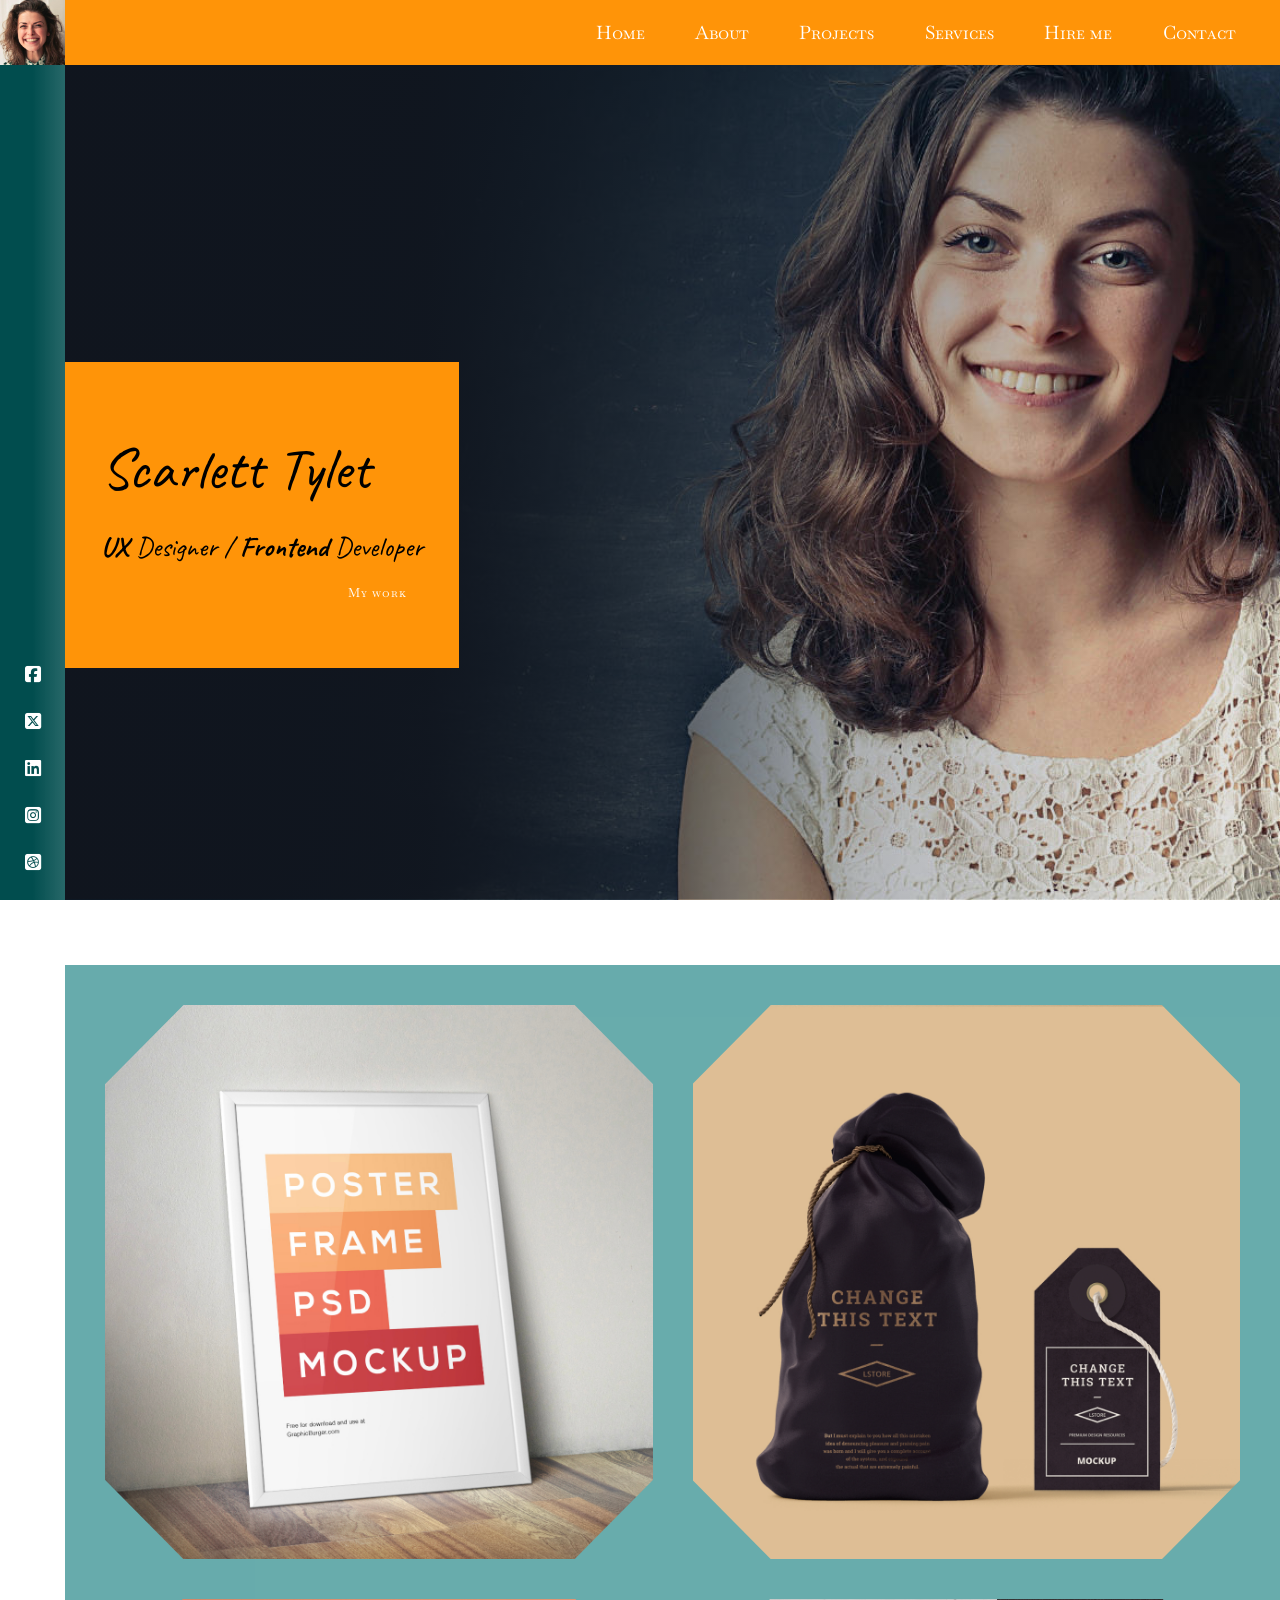
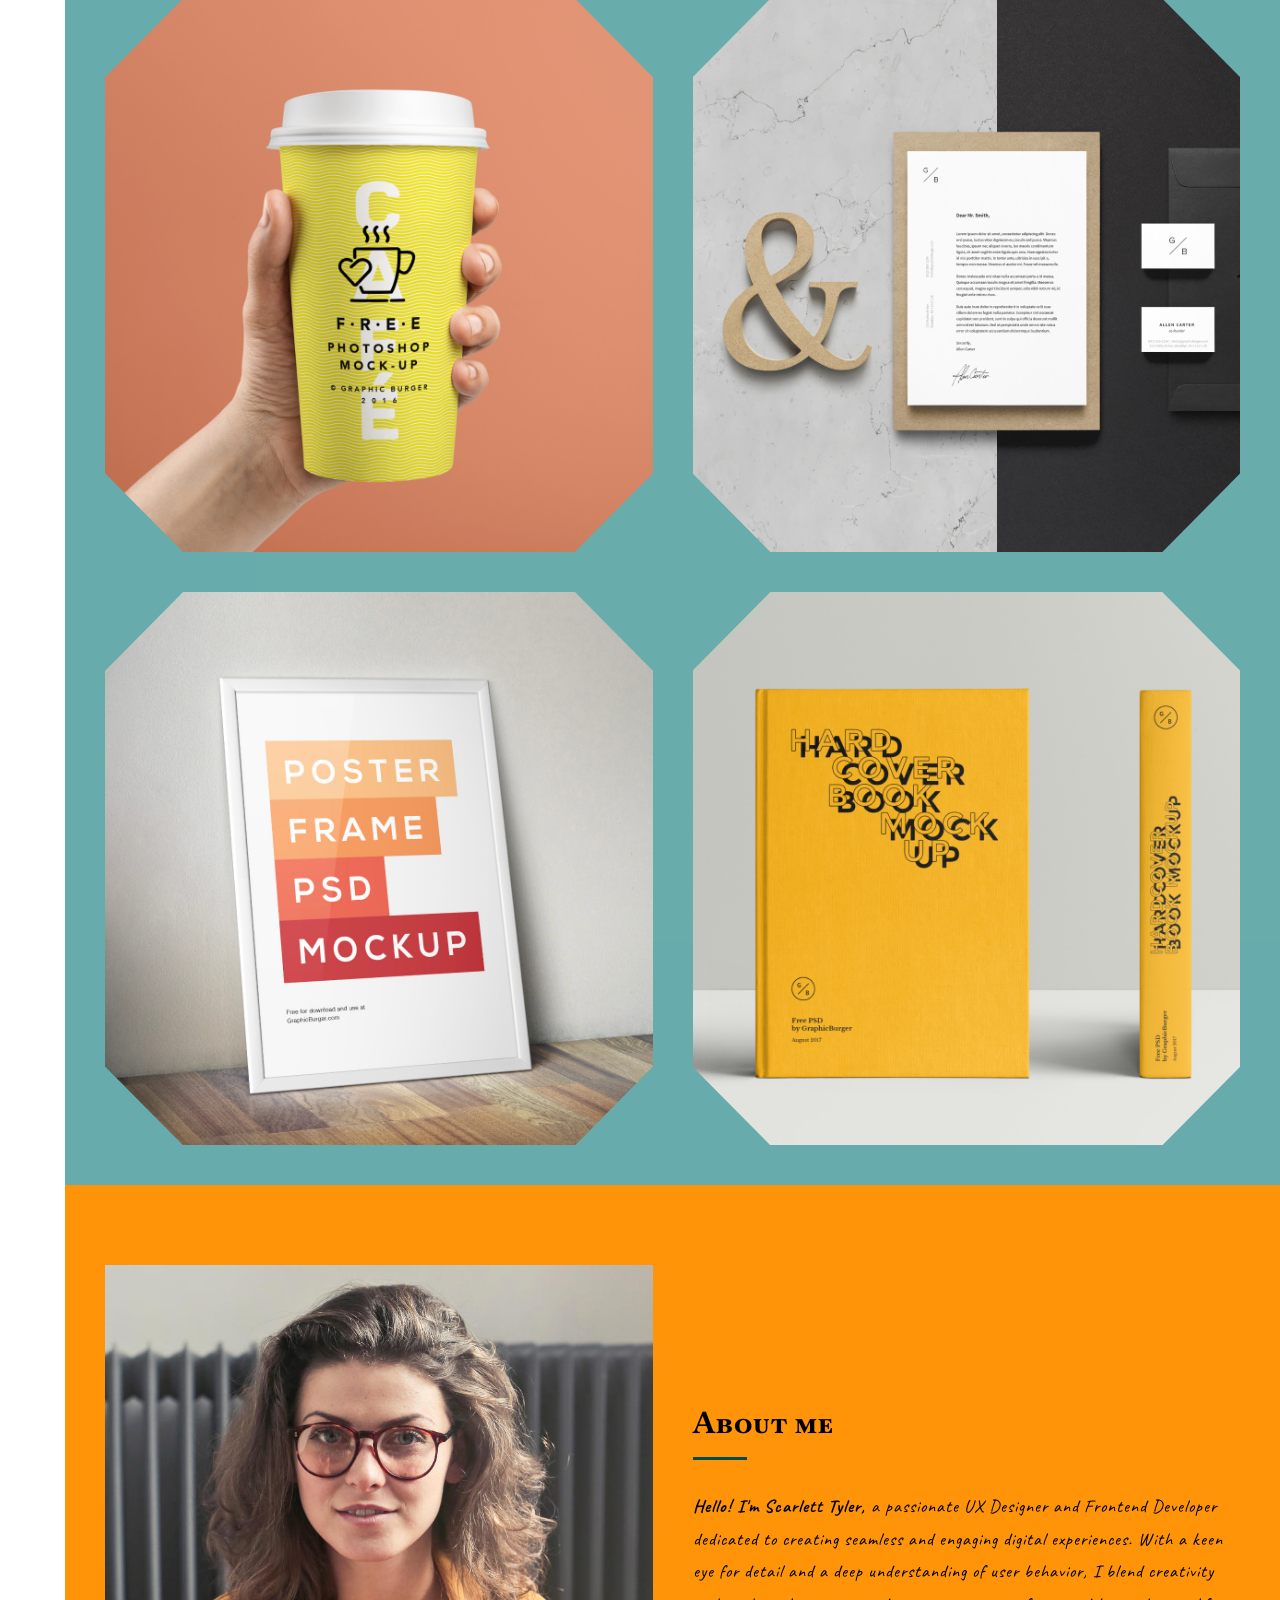
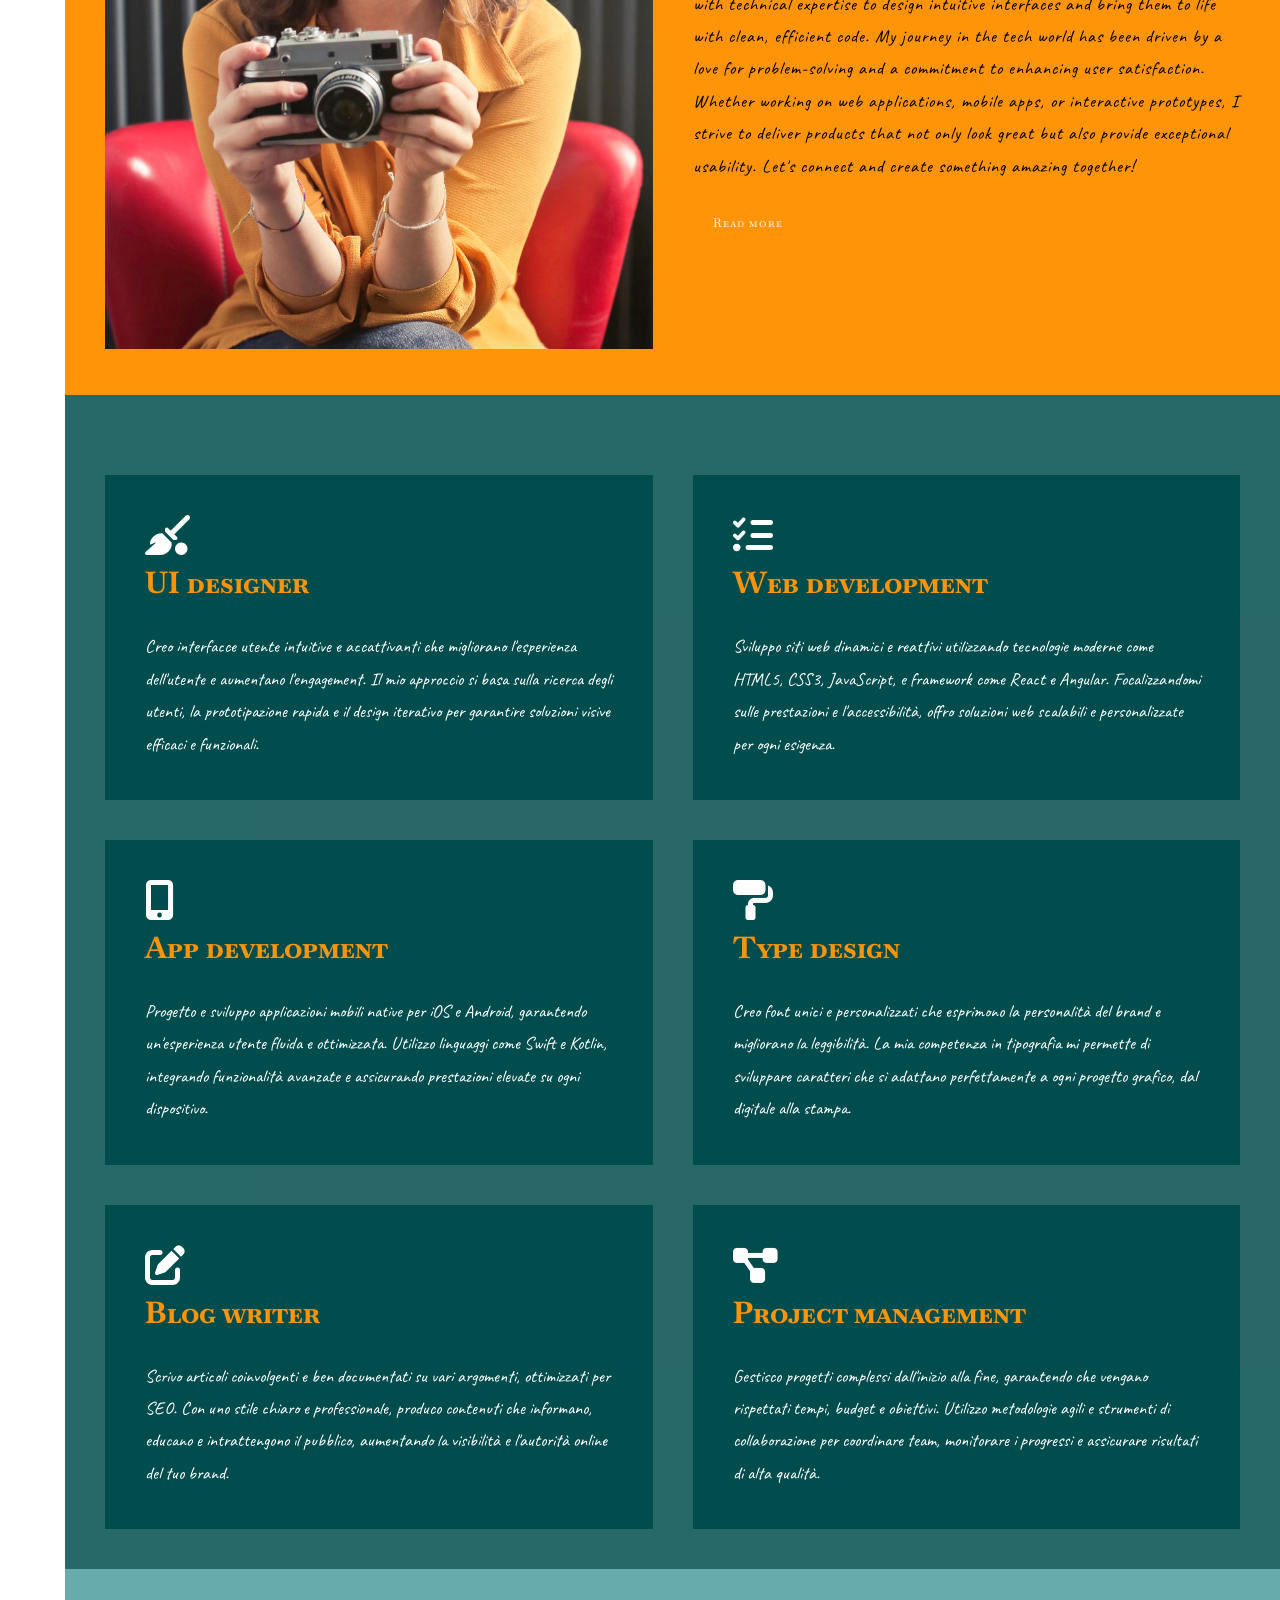
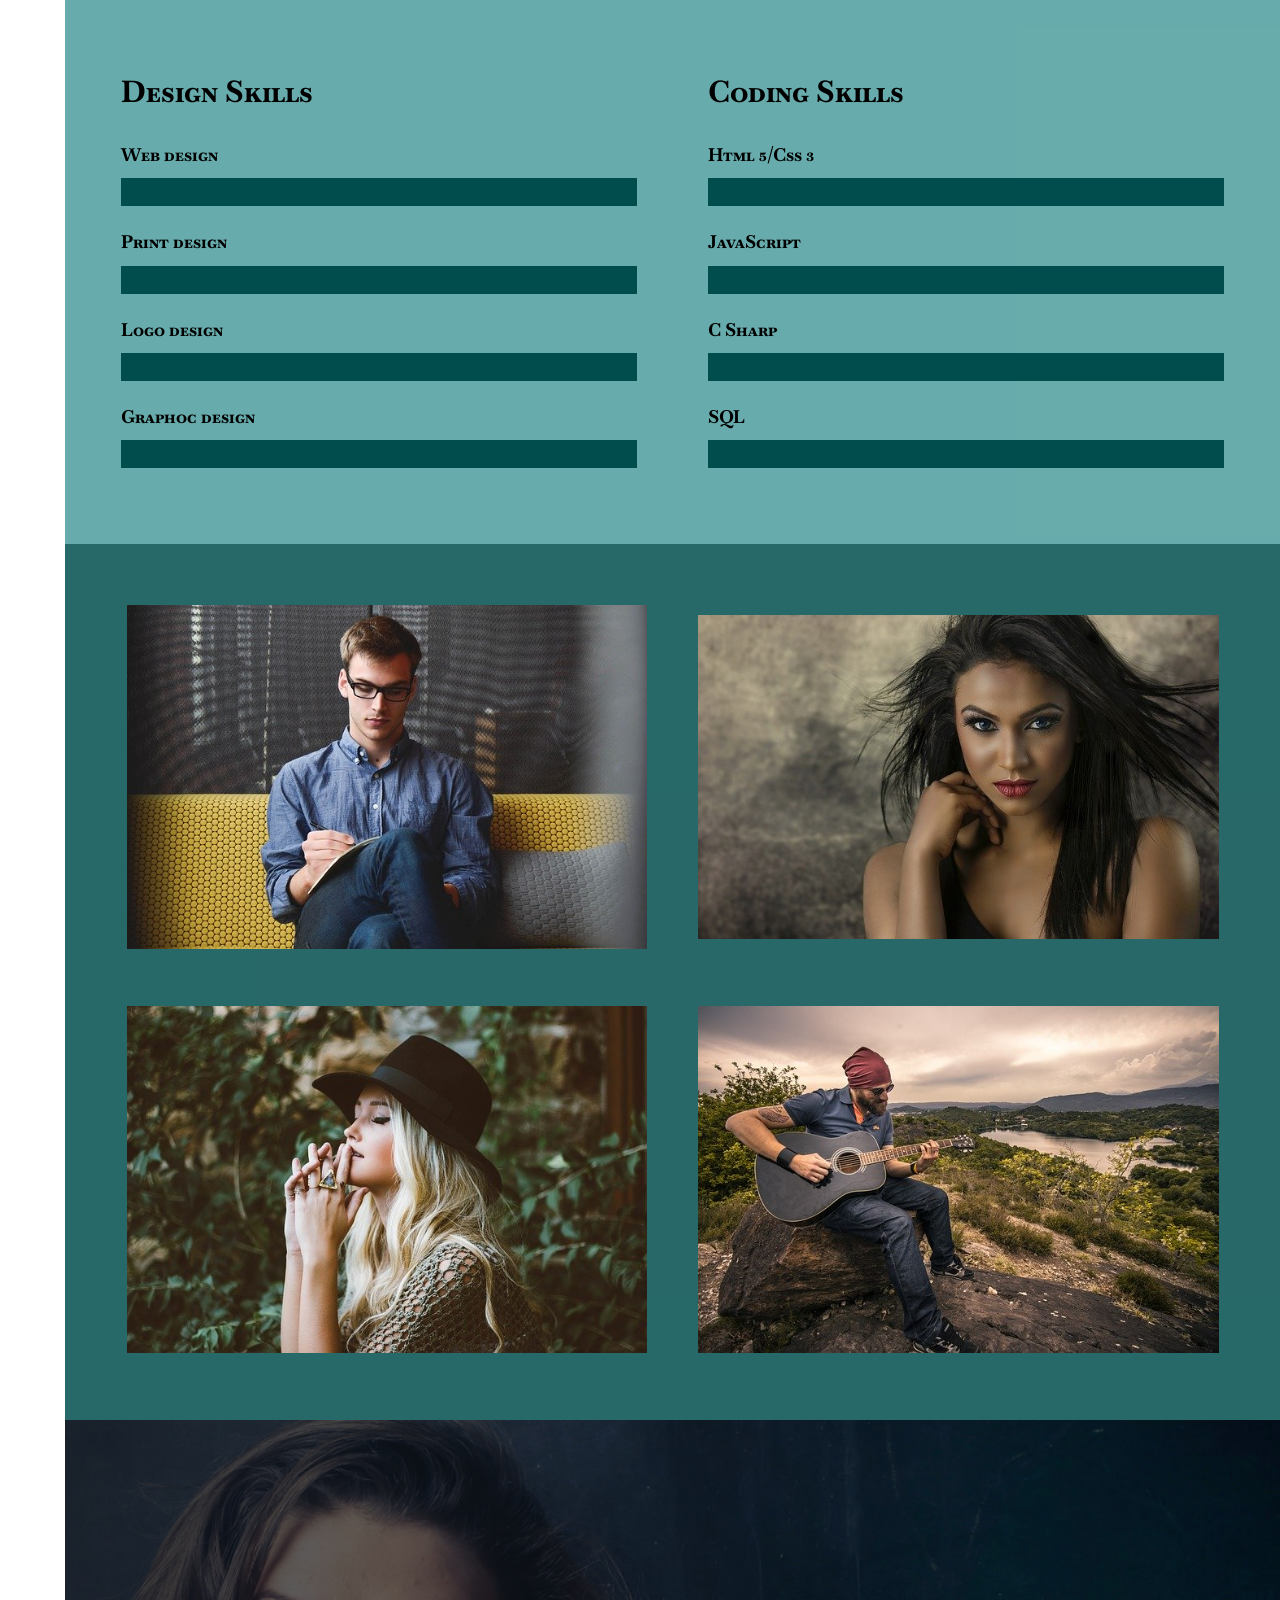
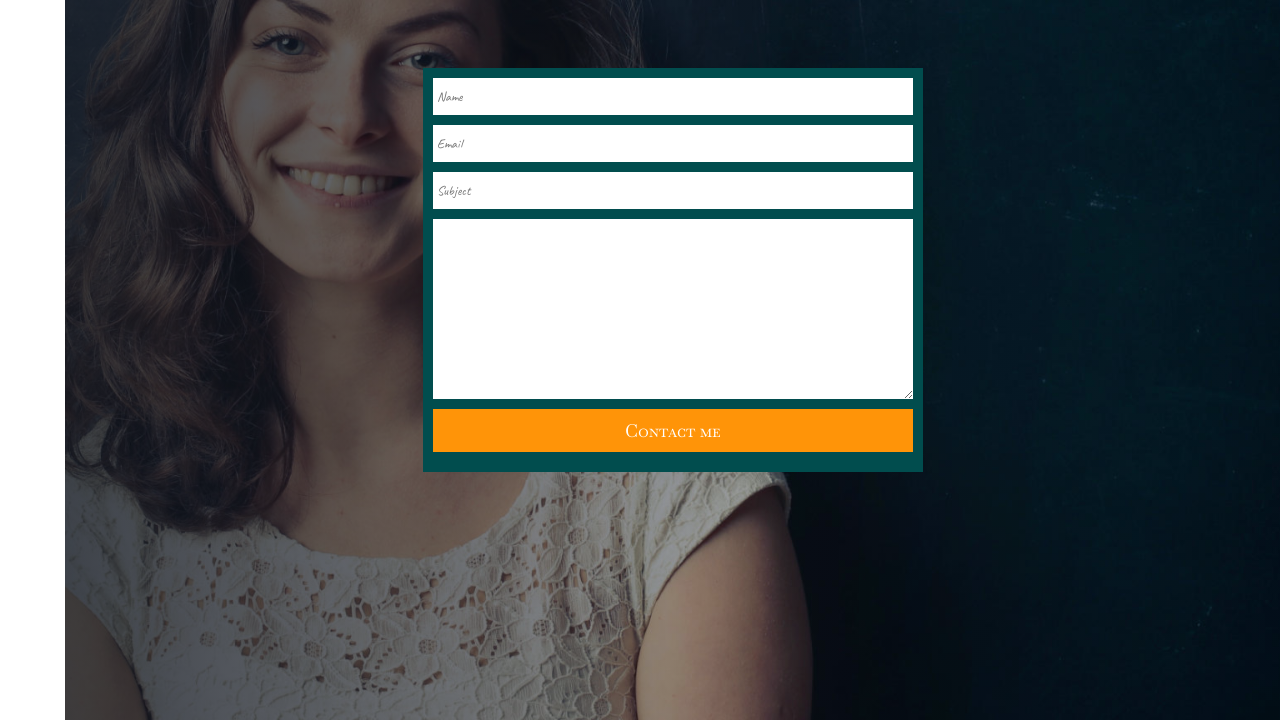
<file: index.html>
<!DOCTYPE html>
<html lang="en">
  <head>
    <meta charset="UTF-8" />
    <meta name="viewport" content="width=device-width, initial-scale=1.0" />
    <title>Portfolio DEMO</title>
    <link rel="stylesheet" href="style.css" />
    <link
      rel="stylesheet"
      href="https://cdnjs.cloudflare.com/ajax/libs/font-awesome/6.5.2/css/all.min.css"
      integrity="sha512-SnH5WK+bZxgPHs44uWIX+LLJAJ9/2PkPKZ5QiAj6Ta86w+fsb2TkcmfRyVX3pBnMFcV7oQPJkl9QevSCWr3W6A=="
      crossorigin="anonymous"
      referrerpolicy="no-referrer"
    />
    <link rel="stylesheet" href="https://cdnjs.cloudflare.com/ajax/libs/font-awesome/6.5.2/css/all.min.css" integrity="sha512-SnH5WK+bZxgPHs44uWIX+LLJAJ9/2PkPKZ5QiAj6Ta86w+fsb2TkcmfRyVX3pBnMFcV7oQPJkl9QevSCWr3W6A==" crossorigin="anonymous" referrerpolicy="no-referrer" />
  </head>
  <body>
    <aside id="side-nav">
      <div class="side-nav__content">
        <div class="side-nav__content--logo">
          <img src="img/logo-01.jpg" alt="Scarlett" />
        </div>
        <ul class="side-nav__content--social">
          <a href="#"><i class="fa-brands fa-square-facebook"></i></a
          ><a href="#"><i class="fa-brands fa-square-x-twitter"></i></a
          ><a href="#"><i class="fa-brands fa-linkedin"></i></a
          ><a href="#"><i class="fa-brands fa-square-instagram"></i></a
          ><a href="#"><i class="fa-brands fa-square-dribbble"></i></a
        </ul>
      </div>
    </aside>
    <main>
      <header id="header">
      <nav id="header__main-nav">
        <div class="header__header--hamburger">
          <div class="line line-1"></div>
          <div class="line line-2"></div>
          <div class="line line-3"></div>
        </div>
        <ul class="header__main--links">
          <li><a href="#">Home</a></li>
          <li><a href="#">About</a></li>
          <li><a href="#">Projects</a></li>
          <li><a href="#">Services</a></li>
          <li><a href="#">Hire me</a></li>
          <li><a href="#">Contact</a></li>
        </ul>
      </nav>
    </header>
      <section id="showcase">
        <div class="showcase__content">
          <hi class="showcase__content--title">Scarlett Tylet</hi>
          <p class="showcase__content--para"><b>UX</b> Designer / <b>Frontend</b> Developer</p>
          <a href="" class="showcase__content--link">My work</a>
        </div>
      </section>
      <section id="work">
        <div class="work__card">
          <img src="img/portfolio-design-01-1.jpg" alt="poster">
        </div> 
        <div class="work__card">
          <img src="img/portfolio-creative-01-1.jpg" alt="poster">
        </div> 
        <div class="work__card">
          <img src="img/portfolio-branding-01-1.jpg" alt="poster">
        </div>
        <div class="work__card">
          <img src="img/portfolio-branding-02-1.jpg" alt="poster">
        </div> <div class="work__card">
          <img src="img/portfolio-design-01-1.jpg" alt="poster">
        </div> <div class="work__card">
          <img src="img/portfolio-print-02-1.jpg" alt="poster">
        </div>
      </section>
      <section id="about-me">
       <div class="about-me__img">
        <img src="img/content-img-02.jpg" alt="me">
       </div>
       <div class="about-me__content">
        <h2 class="about-me__content--title">About me</h2>
        <p class="about-me__content--para">
          <b>Hello! I'm Scarlett Tyler,</b> a passionate UX Designer and Frontend Developer dedicated to creating seamless and engaging digital experiences. With a keen eye for detail and a deep understanding of user behavior, I blend creativity with technical expertise to design intuitive interfaces and bring them to life with clean, efficient code. My journey in the tech world has been driven by a love for problem-solving and a commitment to enhancing user satisfaction. Whether working on web applications, mobile apps, or interactive prototypes, I strive to deliver products that not only look great but also provide exceptional usability. Let's connect and create something amazing together!
        </p>
        <a href="#" class="about-me__content--link">Read more</a>
       </div>
      </section>
      <section id="services">
        <div class="service services__services-1">
          <i class="fas fa-quidditch"></i>
          <h3 class="services--title services__service-1--title">
            UI designer
          </h3>
          <p class="services--para services__service-1--para">
            Creo interfacce utente intuitive e accattivanti che migliorano l'esperienza dell'utente e aumentano l'engagement. Il mio approccio si basa sulla ricerca degli utenti, la prototipazione rapida e il design iterativo per garantire soluzioni visive efficaci e funzionali.
          </p>
        </div>
        <div class="service services__services-2">
          <i class="fas fa-tasks"></i>
          <h3 class="services--title services__service-2--title">
           Web development
          </h3>
          <p class="services--para services__service-2--para">
            Sviluppo siti web dinamici e reattivi utilizzando tecnologie moderne come HTML5, CSS3, JavaScript, e framework come React e Angular. Focalizzandomi sulle prestazioni e l'accessibilità, offro soluzioni web scalabili e personalizzate per ogni esigenza.
          </p>
        </div>
        <div class="service services__services-3">
          <i class="fas fa-mobile-alt"></i>
          <h3 class="services--title services__service-3--title">
           App development
          </h3>
          <p class="services--para services__service-3--para">
            Progetto e sviluppo applicazioni mobili native per iOS e Android, garantendo un'esperienza utente fluida e ottimizzata. Utilizzo linguaggi come Swift e Kotlin, integrando funzionalità avanzate e assicurando prestazioni elevate su ogni dispositivo.
          </p>
        </div>
        <div class="service services__services-4">
          <i class="fas fa-paint-roller"></i>
          <h3 class="services--title services__service-4--title">
            Type design
          </h3>
          <p class="services--para services__service-4--para">
            Creo font unici e personalizzati che esprimono la personalità del brand e migliorano la leggibilità. La mia competenza in tipografia mi permette di sviluppare caratteri che si adattano perfettamente a ogni progetto grafico, dal digitale alla stampa.
          </p>
        </div>
        <div class="service services__services-5">
          <i class="fas fa-edit"></i>
          <h3 class="services--title services__service-5--title">
           Blog writer
          </h3>
          <p class="services--para services__service-5--para">
            Scrivo articoli coinvolgenti e ben documentati su vari argomenti, ottimizzati per SEO. Con uno stile chiaro e professionale, produco contenuti che informano, educano e intrattengono il pubblico, aumentando la visibilità e l'autorità online del tuo brand.
          </p>
        </div>
        <div class="service services__services-6">
          <i class="fas fa-project-diagram"></i>
          <h3 class="services--title services__service-6--title">
           Project management
          </h3>
          <p class="services--para services__service-6--para">
            Gestisco progetti complessi dall'inizio alla fine, garantendo che vengano rispettati tempi, budget e obiettivi. Utilizzo metodologie agili e strumenti di collaborazione per coordinare team, monitorare i progressi e assicurare risultati di alta qualità.
          </p>
        </div>
      </section>
      <section id="skills">
        <div class="skill__design">
          <h3 class="skill__design--title">
            Design Skills
          </h3>

          <h4>Web design</h4>
          <div class="skill__design--progress">
            <span class="skill__design--progress__1"></span>
          </div>

          <h4>Print design</h4>
          <div class="skill__design--progress">
            <span class="skill__design--progress__2"></span>
          </div>

          <h4>Logo design</h4>
          <div class="skill__design--progress">
            <span class="skill__design--progress__3"></span>
          </div>

          <h4>Graphoc design</h4>
          <div class="skill__design--progress">
            <span class="skill__design--progress__4"></span>
          </div>
        </div>
        <div class="skill__coding">

          <h3 class="skill__coding--title">
            Coding Skills
          </h3>

          <h4>Html 5/Css 3</h4>
          <div class="skill__coding--progress">
            <span class="skill__coding--progress__1"></span>
          </div>

          <h4>JavaScript</h4>
          <div class="skill__coding--progress">
            <span class="skill__coding--progress__2"></span>
          </div>

          <h4>C Sharp</h4>
          <div class="skill__coding--progress">
            <span class="skill__coding--progress__3"></span>
          </div>

          <h4>SQL</h4>
          <div class="skill__coding--progress">
            <span class="skill__coding--progress__4"></span>
          </div>

        </div>
      </section>
      <section id="testimonials">
        <div class="testimonials__card">
          <div class="testimonials__card--img">
              <img src="img/testimonials-1.jpg" alt="">
          </div>
          <div class="testimonials__card--content">
              <h3 class="testimonials__card--content__title">
                Remarkable eye
              </h3>
              <p class="testimonials__card--content__para">
                Their attention to detail is unparalleled. The final product exceeded our expectations, and we couldn't be happier with their remarkable eye for design!
              </p>
          </div>
        </div>
        <div class="testimonials__card">
          <div class="testimonials__card--img">
              <img src="img/testimonials-2.jpg" alt="">
          </div>
          <div class="testimonials__card--content">
              <h3 class="testimonials__card--content__title">
                Catchy desgin
              </h3>
              <p class="testimonials__card--content__para">
                Their designs are incredibly eye-catching and creative. We've received so many compliments from our clients, all thanks to their catchy design work!
              </p>
          </div>
        </div>
        <div class="testimonials__card">
          <div class="testimonials__card--img">
              <img src="img/testimonials-3.jpg" alt="">
          </div>
          <div class="testimonials__card--content">
              <h3 class="testimonials__card--content__title">
                Smoking websites
              </h3>
              <p class="testimonials__card--content__para">
                They built us a smoking website that not only looks amazing but also performs flawlessly. Our online presence has never been stronger!
              </p>
          </div>
        </div>
        <div class="testimonials__card">
          <div class="testimonials__card--img">
              <img src="img/testimonials-4.jpg" alt="">
          </div>
          <div class="testimonials__card--content">
              <h3 class="testimonials__card--content__title">
               Easy to work with
              </h3>
              <p class="testimonials__card--content__para">
                They are extremely professional and easy to work with. The whole process was smooth and enjoyable, and they truly understood our vision.
              </p>
          </div>
        </div>
      </section>
      <section id="contact">
        <form action="" class="contact__form">
          <input type="text"  placeholder="Name">
          <input type="text" placeholder="Email">
          <input type="text" placeholder="Subject">
          <textarea name="message" id="message"></textarea>
          <input type="submit" name="submit" value="Contact me">
        </form>
      </section>
    </main>

    <script src="main.js"></script>
  </body>
</html>
</file>
<file: style.css>
@import url("https://fonts.googleapis.com/css2?family=Caveat:wght@400..700&family=Cormorant+Garamond:ital,wght@0,300;0,400;0,500;0,600;0,700;1,300;1,400;1,500;1,600;1,700&display=swap");

@import url("https://fonts.googleapis.com/css2?family=Baskervville+SC&display=swap");

* {
  padding: 0;
  margin: 0;
  box-sizing: border-box;
}

*::before,
**::after {
  padding: 0;
  margin: 0;
  box-sizing: border-box;
}

:root {
  font-size: 62.5%;

  --primary-color: #014d4e;
  --primary-color-m: #014d4ed8;
  --secondary-color: #ff9408;
  --secondary-color-m: #ff94088e;

  --tertiary-color: #017374;
  --tertiary-color-m: #01737498;

  --light: #fff;
  --dark: #000;

  --font-main: "Baskervville SC", serif;
  --font-secondary: "Caveat", cursive;
  --border: 0px solid black;
}

body {
  font-family: var(--font-secondary);
  line-height: 1.8;
  display: flex;
}

body::-webkit-scrollbar {
  width: 0.8rem;
  background-color: var(--tertiary-color);
}

body::-webkit-scrollbar-track {
  box-shadow: inset 0 0 6px rgba(0, 0, 0, 0.3);
}

body::-webkit-scrollbar-thumb {
  background-color: var(--primary-color);
  outline: 1px solid slategrey;
}

h1,
h2,
h3,
h4,
h5,
h6 {
  font-family: var(--font-main);
}

li {
  list-style: none;
}

a:link,
a:visited {
  font-family: var(--font-main);
  text-decoration: none;
  color: var(--light);
  font-size: 1.25rem;
}

aside#side-nav {
  position: sticky;
  top: 0;
  left: 0;
  height: 100vh;
}

div.side-nav__content {
  height: 100vh;
  display: flex;
  flex-direction: column;
  justify-content: space-between;
  background-color: var(--primary-color);
  background: linear-gradient(
    90deg,
    var(--primary-color) 50%,
    var(--primary-color-m) 100%
  );
}

div.side-nav__content--logo img {
  width: calc(3vw + 3vh);
  object-fit: cover;
  z-index: 3;
}

div.side-nav__content--logo {
  height: calc(3vw + 3vh);
}

ul.side-nav__content--social {
  height: 100%;
  display: flex;
  flex-direction: column;
  align-items: center;
  justify-content: flex-end;
  border-right: var(--border);
}

ul.side-nav__content--social a i {
  font-size: calc(1rem + 0.6666vw);
  color: var(--light);

  padding-bottom: calc(2rem + 0.6667vw);
  transition: color 0.35s cubic-bezier(0.68, -0.55, 0.265, 1.55);
}

ul.side-nav__content--social a i:hover,
ul.side-nav__content--social a i:active {
  color: var(--secondary-color);
}

main {
  flex: 1;
}

header#header {
  background-color: var(--secondary-color);
  height: calc(3vw + 3vh);
  z-index: 2;
  border-bottom: var(--border);
}

nav#header__main-nav {
  height: 100%;
}

ul.header__main--links {
  width: 100%;
  height: 100%;

  display: flex;
  justify-content: flex-end;
  align-items: center;
}

ul.header__main--links li {
  padding-right: 3vw;
}

ul.header__main--links li a {
  position: relative;
  padding: 0.2rem 0.6rem;
  font-size: calc(1rem + 0.6666vw);
}

ul.header__main--links li a:link::before,
ul.header__main--links li a:visited::before,
ul.header__main--links li a:link::after,
ul.header__main--links li a:visited::after {
  content: "";
  position: absolute;
  left: 0;
  width: 100%;
  height: 0.25rem;
  background-color: var(--light);
  transform: scaleX(0);
  transition: transform 0.6s cubic-bezier(0.075, 0.82, 0.165, 1);
}

ul.header__main--links li a:link::before,
ul.header__main--links li a:visited::before {
  top: 0;
  /***Transform origin: center ***/
  transform-origin: left;
}

ul.header__main--links li a:link::after,
ul.header__main--links li a:visited::after {
  bottom: 0;
  transform-origin: right;
}

ul.header__main--links li a:hover::before,
ul.header__main--links li a:active::before,
ul.header__main--links li a:hover::after,
ul.header__main--links li a:active::after {
  transform: scaleX(1);
}

.clicked {
  left: 55%;
}

/*********** hero section *******/
section#showcase {
  height: 100vh;
  background-image: url("img/full-bg-07.jpg");
  background: linear-gradient(
      to right,
      rgba(16, 21, 30, 1),
      rgba(16, 21, 30, 0.95),
      rgba(16, 21, 30, 0.25),
      rgba(16, 21, 30, 0.1)
    ),
    url("img/full-bg-07.jpg");
  background-size: cover;
  background-position: center;
  background-attachment: fixed;

  display: flex;
  justify-content: flex-start;
  align-items: center;
}

div.showcase__content {
  background-color: var(--secondary-color);
  padding: calc(1rem + 2vw);
  height: calc(5rem + 20vmax);
  display: flex;
  flex-direction: column;
  justify-content: center;
  animation: hero 2s cubic-bezier(0.075, 0.82, 0.165, 1);
}

@keyframes hero {
  0% {
    transform: translateX(10rem) rotate(360deg);
    opacity: 0;
  }
  25% {
    opacity: 0.25;
  }
  50% {
    opacity: 0.5;
  }
  75% {
    opacity: 0.8;
  }
  100% {
    transform: translateX(0);
  }
}

.showcase__content--title {
  font-size: calc(2rem + 3vw);
}

.showcase__content--para {
  font-size: calc(1.5rem + 1vw);
}

.showcase__content--link {
  align-self: flex-end;
}

.showcase__content--link:link,
.showcase__content--link:visited {
  padding: 1rem 0;
  transition: all 0.5s ease-in-out;
  width: 9rem;
  letter-spacing: 0.1rem;
  position: relative;
  color: var(--light);
  text-align: center;
  z-index: 1;
}

.showcase__content--link:link::after,
.showcase__content--link:visited::after {
  content: "";
  position: absolute;
  top: 0;
  left: 0;
  height: 100%;
  width: 100%;
  background-color: var(--tertiary-color);
  transform: scaleX(0);
  transform-origin: right;
  transition: transform 0.45s cubic-bezier(0.075, 0.82, 0.165, 1);
  z-index: -1;
}

.showcase__content--link:hover::after,
.showcase__content--link:active::after {
  transform: scaleX(1);
  transform-origin: left;
}

section#work {
  display: flex;
  flex-wrap: wrap;
  justify-content: center;
  padding: 2rem;
  background-color: var(--tertiary-color-m);
}

div.work__card {
  padding: 2rem;
  flex-basis: 50rem;
  flex-grow: 1;

  clip-path: polygon(
    20% 0,
    80% 0,
    100% 20%,
    100% 80%,
    80% 100%,
    20% 100%,
    0 80%,
    0 20%
  );
}

div.work__card img {
  height: 100%;
  width: 100%;
  object-fit: cover;

  transition: filter 0.45s ease;
}

div.work__card img:hover,
div.work__card img:active {
  filter: opacity(0.7);
}

section#about-me {
  display: flex;
  justify-content: space-around;
  align-items: center;
  flex-wrap: wrap;
  background-color: var(--secondary-color);
  padding: 6rem 2rem 2rem;
}
.about-me__img,
.about-me__content {
  flex-basis: 40rem;
  padding: 2rem;
  flex-grow: 1;
}

.about-me__img img {
  width: 100%;
  height: 100%;
  object-fit: cover;
}

.about-me__content--title {
  font-size: 3rem;
  padding: 1rem 0;

  position: relative;
}

.about-me__content--title::after {
  content: "";
  position: absolute;
  bottom: 0;
  left: 0;
  height: 0.3rem;
  width: 10%;
  background-color: var(--primary-color);
}

.about-me__content--title,
.about-me__content--para {
  margin-bottom: 3rem;
  letter-spacing: 0.1rem;
}

.about-me__content--para {
  font-size: 1.8rem;
}

.about-me__content--link:link,
.about-me__content--link:visited {
  padding: 1rem 2rem;
  transition: all 0.5s ease-in-out;
  width: 9rem;
  letter-spacing: 0.1rem;
  position: relative;
  color: var(--light);
  text-align: center;
  z-index: 1;
}
.about-me__content--link:link::after,
.about-me__content--link:visited::after {
  content: "";
  position: absolute;
  top: 0;
  left: 0;
  height: 100%;
  width: 100%;
  background-color: var(--tertiary-color);
  transform: scaleY(0);
  transform-origin: bottom;
  transition: transform 0.45s cubic-bezier(0.075, 0.82, 0.165, 1);
  z-index: -1;
}

.about-me__content--link:hover::after,
.about-me__content--link:active::after {
  transform: scaleY(1);
  transform-origin: top;
}

section#services {
  display: flex;
  justify-content: center;
  align-items: center;
  flex-wrap: wrap;
  padding: 6rem 2rem 2rem;
  background-color: var(--primary-color-m);
}

.service {
  padding: 4rem;
  margin: 2rem 2rem;
  flex-basis: 50rem;
  flex-grow: 1;
  background-color: var(--primary-color);
  position: relative;
  z-index: 1;
  color: var(--light);
}

.service::after {
  content: "";
  position: absolute;
  top: 0;
  left: 0;
  height: 100%;
  width: 100%;
  background-color: var(--secondary-color);
  transform: scaleX(0);
  transition: transform 0.45s cubic-bezier(0.075, 0.82, 0.165, 1);
  z-index: -1;
}

.service:hover::after,
.service:active::after {
  transform: scaleX(1);
}

.services--title {
  margin-bottom: 2rem;
  font-size: 3rem;
  color: var(--secondary-color);
}

.service:hover > .services--title,
.service:active > .services--title {
  color: var(--dark);
  cursor: default;
}

.service i {
  font-size: 4rem;
}

.services--para {
  font-size: 1.8rem;
  cursor: default;
}

section#skills {
  display: flex;
  justify-content: center;
  align-items: center;
  flex-wrap: wrap;
  padding: 6rem 2rem 2rem;
  background-color: var(--tertiary-color-m);
}

.skill__design,
.skill__coding {
  flex-grow: 1;
  padding: calc(1rem + 2vw);
  flex-basis: 40rem;
}

.skill__design--title,
.skill__coding--title {
  font-size: 3rem;
  margin-bottom: 2rem;
}

.skill__design h4,
.skill__coding h4 {
  font-size: 1.8rem;
  margin-bottom: 0.7rem;
}

.skill__design--progress,
.skill__coding--progress {
  position: relative;
  display: block;
  padding: 0.5rem;
  background-color: var(--primary-color);
  width: 100%;
  margin-bottom: 2rem;
}

.skill__design--progress span,
.skill__coding--progress span {
  position: relative;
  display: inline-block;
  vertical-align: center;
  background-color: var(--secondary-color);
  height: 1rem;
}

.skill__design--progress__1 {
  animation: design-1 4s infinite cubic-bezier(0.075, 0.82, 0.165, 1);
}
.skill__design--progress__2 {
  animation: design-2 4s infinite cubic-bezier(0.075, 0.82, 0.165, 1);
}
.skill__design--progress__3 {
  animation: design-3 4s infinite cubic-bezier(0.075, 0.82, 0.165, 1);
}
.skill__design--progress__4 {
  animation: design-4 4s infinite cubic-bezier(0.075, 0.82, 0.165, 1);
}

@keyframes design-1 {
  0% {
    width: 0%;
  }
  100% {
    width: 90%;
  }
}

@keyframes design-2 {
  0% {
    width: 0%;
  }
  100% {
    width: 70%;
  }
}

@keyframes design-3 {
  0% {
    width: 0%;
  }
  100% {
    width: 80%;
  }
}

@keyframes design-4 {
  0% {
    width: 0%;
  }
  100% {
    width: 80%;
  }
}

.skill__coding--progress__1 {
  animation: coding-1 4s infinite cubic-bezier(0.075, 0.82, 0.165, 1);
}
.skill__coding--progress__2 {
  animation: coding-2 4s infinite cubic-bezier(0.075, 0.82, 0.165, 1);
}
.skill__coding--progress__3 {
  animation: coding-3 4s infinite cubic-bezier(0.075, 0.82, 0.165, 1);
}
.skill__coding--progress__4 {
  animation: coding-4 4s infinite cubic-bezier(0.075, 0.82, 0.165, 1);
}

@keyframes coding-1 {
  0% {
    width: 0%;
  }
  100% {
    width: 99%;
  }
}

@keyframes coding-2 {
  0% {
    width: 0%;
  }
  100% {
    width: 80%;
  }
}

@keyframes coding-3 {
  0% {
    width: 0%;
  }
  100% {
    width: 90%;
  }
}

@keyframes coding-4 {
  0% {
    width: 0%;
  }
  100% {
    width: 80%;
  }
}

section#testimonials {
  display: flex;
  padding: calc(1rem + 2vw);
  background-color: var(--primary-color-m);

  flex-wrap: wrap;
  justify-content: space-evenly;
  align-items: center;
}

div.testimonials__card {
  padding: 2vw;
  position: relative;
  flex-basis: 40rem;
  flex-grow: 1;
  overflow: hidden;
}

.testimonials__card--img {
  height: 100%;
  width: 100%;
}

div.testimonials__card img {
  width: 100%;
  height: 100%;
  object-fit: cover;
  transition: all 0.35s ease-in-out;
}

.testimonials__card--content__title {
  font-size: 2.5rem;
  color: var(--secondary-color);
}

.testimonials__card--content__para {
  font-size: 1.5rem;
  color: var(--light);
  display: -webkit-box;
  -webkit-box-orient: vertical;
  -webkit-line-clamp: 10;
  overflow: hidden;
  text-overflow: ellipsis;
}

.testimonials__card--content {
  position: absolute;
  top: 35%;
  left: 0;
  width: 80%;
  background-color: var(--primary-color);
  padding: 1.5rem;

  transform: scaleX(0);
  transform-origin: left;
  transition: transform 0.35s ease-in-out;
}

div.testimonials__card:hover .testimonials__card--content {
  transform: scaleX(1);
  transform-origin: center;
  border-left: 1rem solid var(--secondary-color);
}

div.testimonials__card:hover .testimonials__card--img img {
  transform: scale(1.1);
  filter: blur(0.1rem);
}

section#contact {
  height: 100vh;
  background-image: url("img/full-bg-03.jpg");
  background: linear-gradient(
      to right,
      rgba(16, 21, 30, 0.8),
      rgba(16, 21, 30, 0.6),
      rgba(16, 21, 30, 0.3),
      rgba(16, 21, 30, 0.1)
    ),
    url("img/full-bg-03.jpg");
  background-size: cover;
  background-repeat: no-repeat;
  display: flex;
  justify-content: center;
  align-items: center;
}

.contact__form {
  flex-basis: 50rem;
  display: flex;
  flex-direction: column;
  background-color: var(--primary-color);
  padding: 1rem;
}

.contact__form input,
.contact__form textarea {
  padding: 1rem 0.4rem;
  margin-bottom: 1rem;
  font-family: var(--font-secondary);
  border: none;
}

.contact__form textarea {
  height: 20vh;
}

.contact__form input[type="submit"] {
  background-color: var(--secondary-color);
  color: var(--light);
  font-family: var(--font-main);
  font-size: 1.8rem;
  cursor: pointer;
}

.contact__form input[type="submit"]:hover {
  color: var(--light);
  background-color: var(--secondary-color-m);
}
@media screen and (min-width: 2200px) {
  div.work__card {
    flex-basis: 60rem;
  }
  body {
    width: 1500px;
    margin: 0 auto;
    background-color: #000000d7;
  }
}

@media screen and (max-width: 900px) {
  section#showcase {
    background-position: right;
    align-items: flex-end;
  }
}

@media screen and (max-width: 610px) {
  header#header {
    position: absolute;
  }

  nav#header__main-nav {
    width: 30rem;
    height: 100%;
    position: fixed;
    top: 0;
    right: -30rem;
    background-color: var(--secondary-color);
    text-align: center;
    z-index: 3;
  }

  .header__header--hamburger {
    width: 5rem;
    height: 5rem;
    position: fixed;
    top: 2rem;
    right: 3rem;
    cursor: pointer;
    background-color: var(--secondary-color);
    border-radius: 50%;
    display: flex;
    flex-direction: column;
    justify-content: space-around;
    align-items: center;
    padding: 1rem;
  }

  div.line {
    width: 100%;
    height: 0.3rem;
    border-radius: 1rem;
    background-color: var(--light);
    transition: all 0.4s ease-in-out;
  }

  ul.header__main--links {
    flex-direction: column;
    justify-content: center;
    align-items: flex-start;
  }

  ul.header__main--links li {
    margin-bottom: 4vh;
    margin-left: 4vw;
  }

  .clicked .line-1 {
    transform: rotateZ(-405deg) translate(-0.8rem, 0.6rem);
  }
  .clicked .line-2 {
    opacity: 0;
  }
  .clicked .line-3 {
    transform: rotateZ(405deg) translate(-0.8rem, -0.6rem);
  }

  ul.header__main--links li {
    opacity: 0;
  }

  ul.header__main--links li:nth-child(1) {
    transition: all 0.5s ease-in-out 0.2s;
  }

  ul.header__main--links li:nth-child(2) {
    transition: all 0.5s ease-in-out 0.4s;
  }
  ul.header__main--links li:nth-child(3) {
    transition: all 0.5s ease-in-out 0.6s;
  }
  ul.header__main--links li:nth-child(4) {
    transition: all 0.5s ease-in-out 0.8s;
  }
  ul.header__main--links li:nth-child(5) {
    transition: all 0.5s ease-in-out 1s;
  }
  ul.header__main--links li:nth-child(6) {
    transition: all 0.5s ease-in-out 1.2s;
  }

  ul.header__main--links li.fade {
    opacity: 2;
  }

  section#showcase {
    background-position: 80%;
  }

  .services--title,
  .skill__design--title,
  .skill__coding--title,
  .testimonials__card--content__title {
    font-size: calc(2.5rem + 1vw);
  }

  .service i {
    font-size: calc(2.5rem + 1vw);
  }

  .services--para,
  .testimonials__card--content__para {
    font-size: calc(1.5rem + 0.5vw);
  }

  section#services {
    padding: 6rem 3rem 2rem;
  }

  .service {
    padding: calc(1rem + 2vw);
    margin: 0 0 calc(1rem + 2vw);
  }

  section#contact {
    align-items: flex-end;
    background-position: left;
  }
}

@media screen and (max-width: 460px) {
  .testimonials__card--content__title {
    font-size: calc(1.2rem + 1vw);
  }
  .testimonials__card--content__para {
    font-size: calc(1rem + 0.5vw);
  }
  .testimonials__card--content {
    position: absolute;
    top: 37%;
    left: 0;
    width: 100%;
  }
}
</file>
